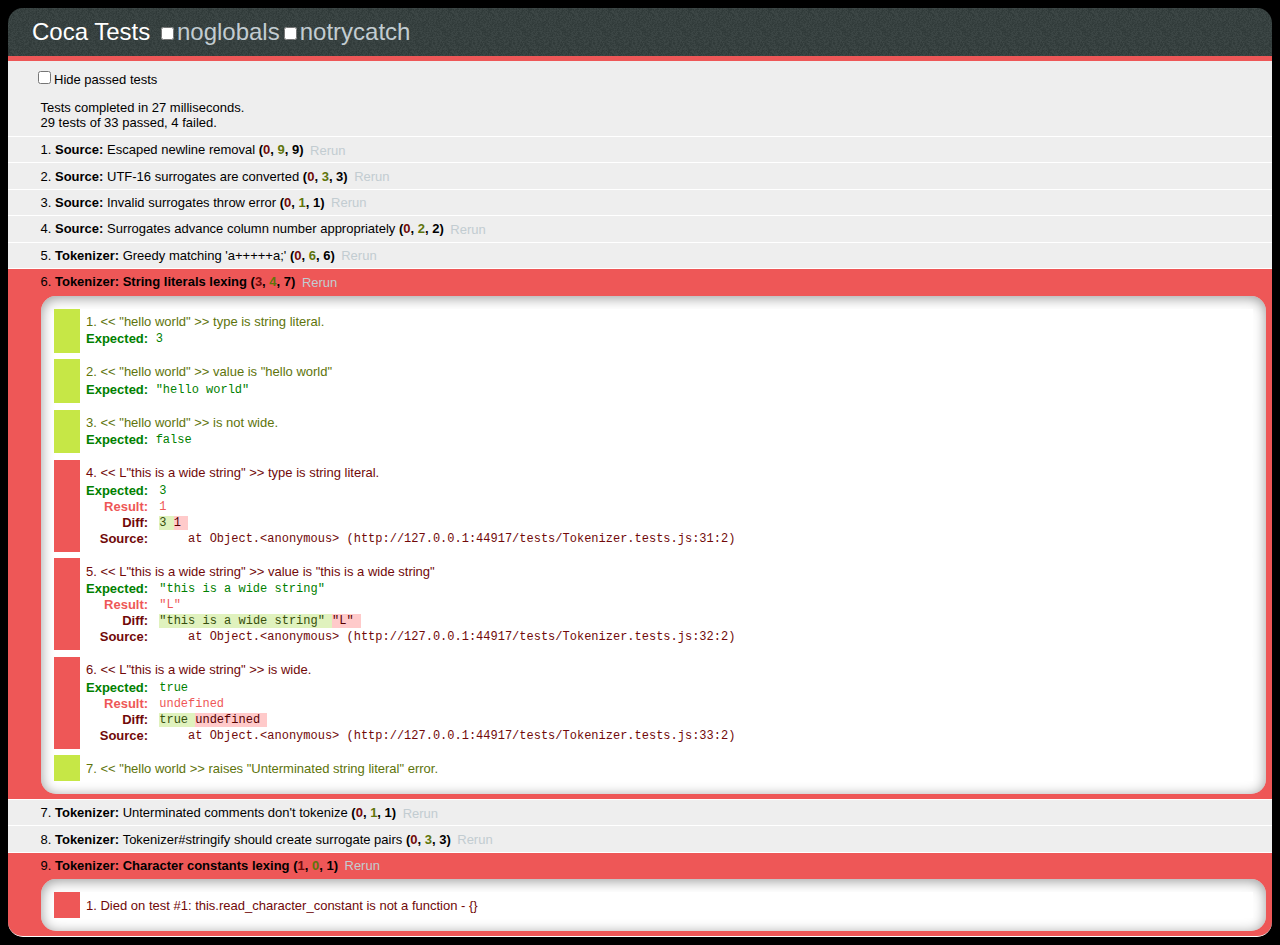
<file: tests/index.html>
<!DOCTYPE html>
<html>
<head>
<link rel="stylesheet" href="res/qunit.css" type="text/css" media="screen" />
<link rel="stylesheet" href="res/global.css" type="text/css" media="screen" />
</head>
<body>

<h1 id="qunit-header">Coca Tests</h1>
<div id="qunit-banner"></div>
<div id="qunit-testrunner-toolbar"></div>
<ol id="qunit-tests"></ol>

<script type="text/javascript" src="res/qunit.js"></script>
<script type="text/javascript" src="../src/Token.js"></script>
<script type="text/javascript" src="../src/Parser.js"></script>
<script type="text/javascript" src="../src/Source.js"></script>
<script type="text/javascript" src="../src/Tokenizer.js"></script>
<script type="text/javascript" src="../src/Preprocessor.js"></script>

<script type="text/javascript" src="Source.tests.js"></script>
<script type="text/javascript" src="Tokenizer.tests.js"></script>
<script type="text/javascript" src="Preprocessor.tests.js"></script>

</body>
</html>
</file>
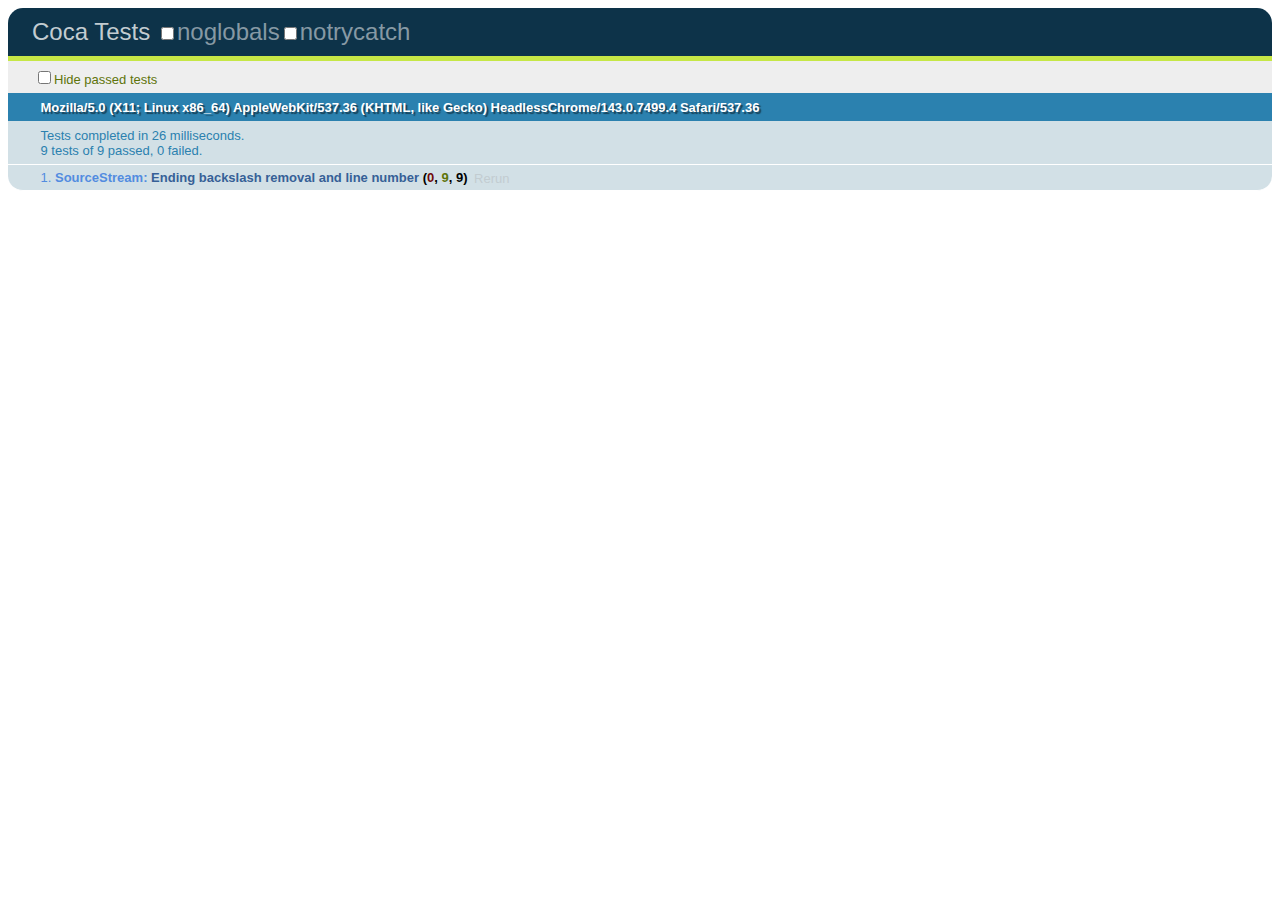
<file: tests/index.tests.html>
<!DOCTYPE html>
<html>
<head>
<link rel="stylesheet" href="qunit.css" type="text/css" media="screen" />
</head>
<body>

<h1 id="qunit-header">Coca Tests</h1>
<h2 id="qunit-banner"></h2>
<div id="qunit-testrunner-toolbar"></div>
<h2 id="qunit-userAgent"></h2>
<ol id="qunit-tests"></ol>

<script type="text/javascript" src="qunit.js"></script>
<script type="text/javascript" src="../src/SourceStream.js"></script>

<script type="text/javascript">

module ("SourceStream");
test("Ending backslash removal and line number", function() {

	var source = "f\nop \\\nba\\z";
	var stream = new SourceStream({}, source);

	var result = "f\nop ba\\z";
	//var lines = [1, 1, 2, 2, 2, 3, 3, 3, 3];
	//var columns = [1, 2, 1, 2, 3, 1, 2, 3, 4];

	var ch, cursor = 0;
	while ((ch = stream.nextch())) {
		equal (String.fromCharCode(ch), result.charAt(cursor), "Test character @ "+cursor);
		//equal (stream.line, lines[cursor], "Test line number @ "+cursor);
		//equal (stream.column, columns[cursor], "Test column number @ "+cursor);
		cursor++;
	}
});
</script>

</body>
</html>
</file>
<file: tests/res/global.css>
html, body {
	background-color: black;
}

#qunit-header {
	color: #C2CCD1;
	background-image: url(noise-bg.png);
}

#qunit-header a {
	color: white;
}

#qunit-testrunner-toolbar {
	color: black;
}

#qunit-testresult, #qunit-tests .pass, #qunit-tests .fail {
	background-color: #eee;
	color: black;
}

#qunit-tests .fail {
	background-color: #EE5757;
}

#qunit-tests .pass .test-name {
	color: black;
	font-weight: normal;
}
</file>
<file: tests/res/qunit.css>
/**
 * QUnit - A JavaScript Unit Testing Framework
 *
 * http://docs.jquery.com/QUnit
 *
 * Copyright (c) 2011 John Resig, Jörn Zaefferer
 * Dual licensed under the MIT (MIT-LICENSE.txt)
 * or GPL (GPL-LICENSE.txt) licenses.
 * Pulled Live from Git Tue Oct  4 01:30:01 UTC 2011
 * Last Commit: 3006fa77db4625c4293c368a8999ddb1abba7f48
 */

/** Font Family and Sizes */

#qunit-tests, #qunit-header, #qunit-banner, #qunit-testrunner-toolbar, #qunit-userAgent, #qunit-testresult {
	font-family: "Helvetica Neue Light", "HelveticaNeue-Light", "Helvetica Neue", Calibri, Helvetica, Arial, sans-serif;
}

#qunit-testrunner-toolbar, #qunit-userAgent, #qunit-testresult, #qunit-tests li { font-size: small; }
#qunit-tests { font-size: smaller; }


/** Resets */

#qunit-tests, #qunit-tests ol, #qunit-header, #qunit-banner, #qunit-userAgent, #qunit-testresult {
	margin: 0;
	padding: 0;
}


/** Header */

#qunit-header {
	padding: 0.5em 0 0.5em 1em;

	color: #8699a4;
	background-color: #0d3349;

	font-size: 1.5em;
	line-height: 1em;
	font-weight: normal;

	border-radius: 15px 15px 0 0;
	-moz-border-radius: 15px 15px 0 0;
	-webkit-border-top-right-radius: 15px;
	-webkit-border-top-left-radius: 15px;
}

#qunit-header a {
	text-decoration: none;
	color: #c2ccd1;
}

#qunit-header a:hover,
#qunit-header a:focus {
	color: #fff;
}

#qunit-banner {
	height: 5px;
}

#qunit-testrunner-toolbar {
	padding: 0.5em 0 0.5em 2em;
	color: #5E740B;
	background-color: #eee;
}

#qunit-userAgent {
	padding: 0.5em 0 0.5em 2.5em;
	background-color: #2b81af;
	color: #fff;
	text-shadow: rgba(0, 0, 0, 0.5) 2px 2px 1px;
}


/** Tests: Pass/Fail */

#qunit-tests {
	list-style-position: inside;
}

#qunit-tests li {
	padding: 0.4em 0.5em 0.4em 2.5em;
	border-bottom: 1px solid #fff;
	list-style-position: inside;
}

#qunit-tests.hidepass li.pass, #qunit-tests.hidepass li.running  {
	display: none;
}

#qunit-tests li strong {
	cursor: pointer;
}

#qunit-tests li a {
	padding: 0.5em;
	color: #c2ccd1;
	text-decoration: none;
}
#qunit-tests li a:hover,
#qunit-tests li a:focus {
	color: #000;
}

#qunit-tests ol {
	margin-top: 0.5em;
	padding: 0.5em;

	background-color: #fff;

	border-radius: 15px;
	-moz-border-radius: 15px;
	-webkit-border-radius: 15px;

	box-shadow: inset 0px 2px 13px #999;
	-moz-box-shadow: inset 0px 2px 13px #999;
	-webkit-box-shadow: inset 0px 2px 13px #999;
}

#qunit-tests table {
	border-collapse: collapse;
	margin-top: .2em;
}

#qunit-tests th {
	text-align: right;
	vertical-align: top;
	padding: 0 .5em 0 0;
}

#qunit-tests td {
	vertical-align: top;
}

#qunit-tests pre {
	margin: 0;
	white-space: pre-wrap;
	word-wrap: break-word;
}

#qunit-tests del {
	background-color: #e0f2be;
	color: #374e0c;
	text-decoration: none;
}

#qunit-tests ins {
	background-color: #ffcaca;
	color: #500;
	text-decoration: none;
}

/*** Test Counts */

#qunit-tests b.counts                       { color: black; }
#qunit-tests b.passed                       { color: #5E740B; }
#qunit-tests b.failed                       { color: #710909; }

#qunit-tests li li {
	margin: 0.5em;
	padding: 0.4em 0.5em 0.4em 0.5em;
	background-color: #fff;
	border-bottom: none;
	list-style-position: inside;
}

/*** Passing Styles */

#qunit-tests li li.pass {
	color: #5E740B;
	background-color: #fff;
	border-left: 26px solid #C6E746;
}

#qunit-tests .pass                          { color: #528CE0; background-color: #D2E0E6; }
#qunit-tests .pass .test-name               { color: #366097; }

#qunit-tests .pass .test-actual,
#qunit-tests .pass .test-expected           { color: #999999; }

#qunit-banner.qunit-pass                    { background-color: #C6E746; }

/*** Failing Styles */

#qunit-tests li li.fail {
	color: #710909;
	background-color: #fff;
	border-left: 26px solid #EE5757;
	white-space: pre;
}

#qunit-tests > li:last-child {
	border-radius: 0 0 15px 15px;
	-moz-border-radius: 0 0 15px 15px;
	-webkit-border-bottom-right-radius: 15px;
	-webkit-border-bottom-left-radius: 15px;
}

#qunit-tests .fail                          { color: #000000; background-color: #EE5757; }
#qunit-tests .fail .test-name,
#qunit-tests .fail .module-name             { color: #000000; }

#qunit-tests .fail .test-actual             { color: #EE5757; }
#qunit-tests .fail .test-expected           { color: green;   }

#qunit-banner.qunit-fail                    { background-color: #EE5757; }


/** Result */

#qunit-testresult {
	padding: 0.5em 0.5em 0.5em 2.5em;

	color: #2b81af;
	background-color: #D2E0E6;

	border-bottom: 1px solid white;
}

/** Fixture */

#qunit-fixture {
	position: absolute;
	top: -10000px;
	left: -10000px;
}
</file>
<file: tests/qunit.css>
/**
 * QUnit - A JavaScript Unit Testing Framework
 *
 * http://docs.jquery.com/QUnit
 *
 * Copyright (c) 2011 John Resig, Jörn Zaefferer
 * Dual licensed under the MIT (MIT-LICENSE.txt)
 * or GPL (GPL-LICENSE.txt) licenses.
 * Pulled Live from Git Tue Oct  4 01:30:01 UTC 2011
 * Last Commit: 3006fa77db4625c4293c368a8999ddb1abba7f48
 */

/** Font Family and Sizes */

#qunit-tests, #qunit-header, #qunit-banner, #qunit-testrunner-toolbar, #qunit-userAgent, #qunit-testresult {
	font-family: "Helvetica Neue Light", "HelveticaNeue-Light", "Helvetica Neue", Calibri, Helvetica, Arial, sans-serif;
}

#qunit-testrunner-toolbar, #qunit-userAgent, #qunit-testresult, #qunit-tests li { font-size: small; }
#qunit-tests { font-size: smaller; }


/** Resets */

#qunit-tests, #qunit-tests ol, #qunit-header, #qunit-banner, #qunit-userAgent, #qunit-testresult {
	margin: 0;
	padding: 0;
}


/** Header */

#qunit-header {
	padding: 0.5em 0 0.5em 1em;

	color: #8699a4;
	background-color: #0d3349;

	font-size: 1.5em;
	line-height: 1em;
	font-weight: normal;

	border-radius: 15px 15px 0 0;
	-moz-border-radius: 15px 15px 0 0;
	-webkit-border-top-right-radius: 15px;
	-webkit-border-top-left-radius: 15px;
}

#qunit-header a {
	text-decoration: none;
	color: #c2ccd1;
}

#qunit-header a:hover,
#qunit-header a:focus {
	color: #fff;
}

#qunit-banner {
	height: 5px;
}

#qunit-testrunner-toolbar {
	padding: 0.5em 0 0.5em 2em;
	color: #5E740B;
	background-color: #eee;
}

#qunit-userAgent {
	padding: 0.5em 0 0.5em 2.5em;
	background-color: #2b81af;
	color: #fff;
	text-shadow: rgba(0, 0, 0, 0.5) 2px 2px 1px;
}


/** Tests: Pass/Fail */

#qunit-tests {
	list-style-position: inside;
}

#qunit-tests li {
	padding: 0.4em 0.5em 0.4em 2.5em;
	border-bottom: 1px solid #fff;
	list-style-position: inside;
}

#qunit-tests.hidepass li.pass, #qunit-tests.hidepass li.running  {
	display: none;
}

#qunit-tests li strong {
	cursor: pointer;
}

#qunit-tests li a {
	padding: 0.5em;
	color: #c2ccd1;
	text-decoration: none;
}
#qunit-tests li a:hover,
#qunit-tests li a:focus {
	color: #000;
}

#qunit-tests ol {
	margin-top: 0.5em;
	padding: 0.5em;

	background-color: #fff;

	border-radius: 15px;
	-moz-border-radius: 15px;
	-webkit-border-radius: 15px;

	box-shadow: inset 0px 2px 13px #999;
	-moz-box-shadow: inset 0px 2px 13px #999;
	-webkit-box-shadow: inset 0px 2px 13px #999;
}

#qunit-tests table {
	border-collapse: collapse;
	margin-top: .2em;
}

#qunit-tests th {
	text-align: right;
	vertical-align: top;
	padding: 0 .5em 0 0;
}

#qunit-tests td {
	vertical-align: top;
}

#qunit-tests pre {
	margin: 0;
	white-space: pre-wrap;
	word-wrap: break-word;
}

#qunit-tests del {
	background-color: #e0f2be;
	color: #374e0c;
	text-decoration: none;
}

#qunit-tests ins {
	background-color: #ffcaca;
	color: #500;
	text-decoration: none;
}

/*** Test Counts */

#qunit-tests b.counts                       { color: black; }
#qunit-tests b.passed                       { color: #5E740B; }
#qunit-tests b.failed                       { color: #710909; }

#qunit-tests li li {
	margin: 0.5em;
	padding: 0.4em 0.5em 0.4em 0.5em;
	background-color: #fff;
	border-bottom: none;
	list-style-position: inside;
}

/*** Passing Styles */

#qunit-tests li li.pass {
	color: #5E740B;
	background-color: #fff;
	border-left: 26px solid #C6E746;
}

#qunit-tests .pass                          { color: #528CE0; background-color: #D2E0E6; }
#qunit-tests .pass .test-name               { color: #366097; }

#qunit-tests .pass .test-actual,
#qunit-tests .pass .test-expected           { color: #999999; }

#qunit-banner.qunit-pass                    { background-color: #C6E746; }

/*** Failing Styles */

#qunit-tests li li.fail {
	color: #710909;
	background-color: #fff;
	border-left: 26px solid #EE5757;
	white-space: pre;
}

#qunit-tests > li:last-child {
	border-radius: 0 0 15px 15px;
	-moz-border-radius: 0 0 15px 15px;
	-webkit-border-bottom-right-radius: 15px;
	-webkit-border-bottom-left-radius: 15px;
}

#qunit-tests .fail                          { color: #000000; background-color: #EE5757; }
#qunit-tests .fail .test-name,
#qunit-tests .fail .module-name             { color: #000000; }

#qunit-tests .fail .test-actual             { color: #EE5757; }
#qunit-tests .fail .test-expected           { color: green;   }

#qunit-banner.qunit-fail                    { background-color: #EE5757; }


/** Result */

#qunit-testresult {
	padding: 0.5em 0.5em 0.5em 2.5em;

	color: #2b81af;
	background-color: #D2E0E6;

	border-bottom: 1px solid white;
}

/** Fixture */

#qunit-fixture {
	position: absolute;
	top: -10000px;
	left: -10000px;
}
</file>
